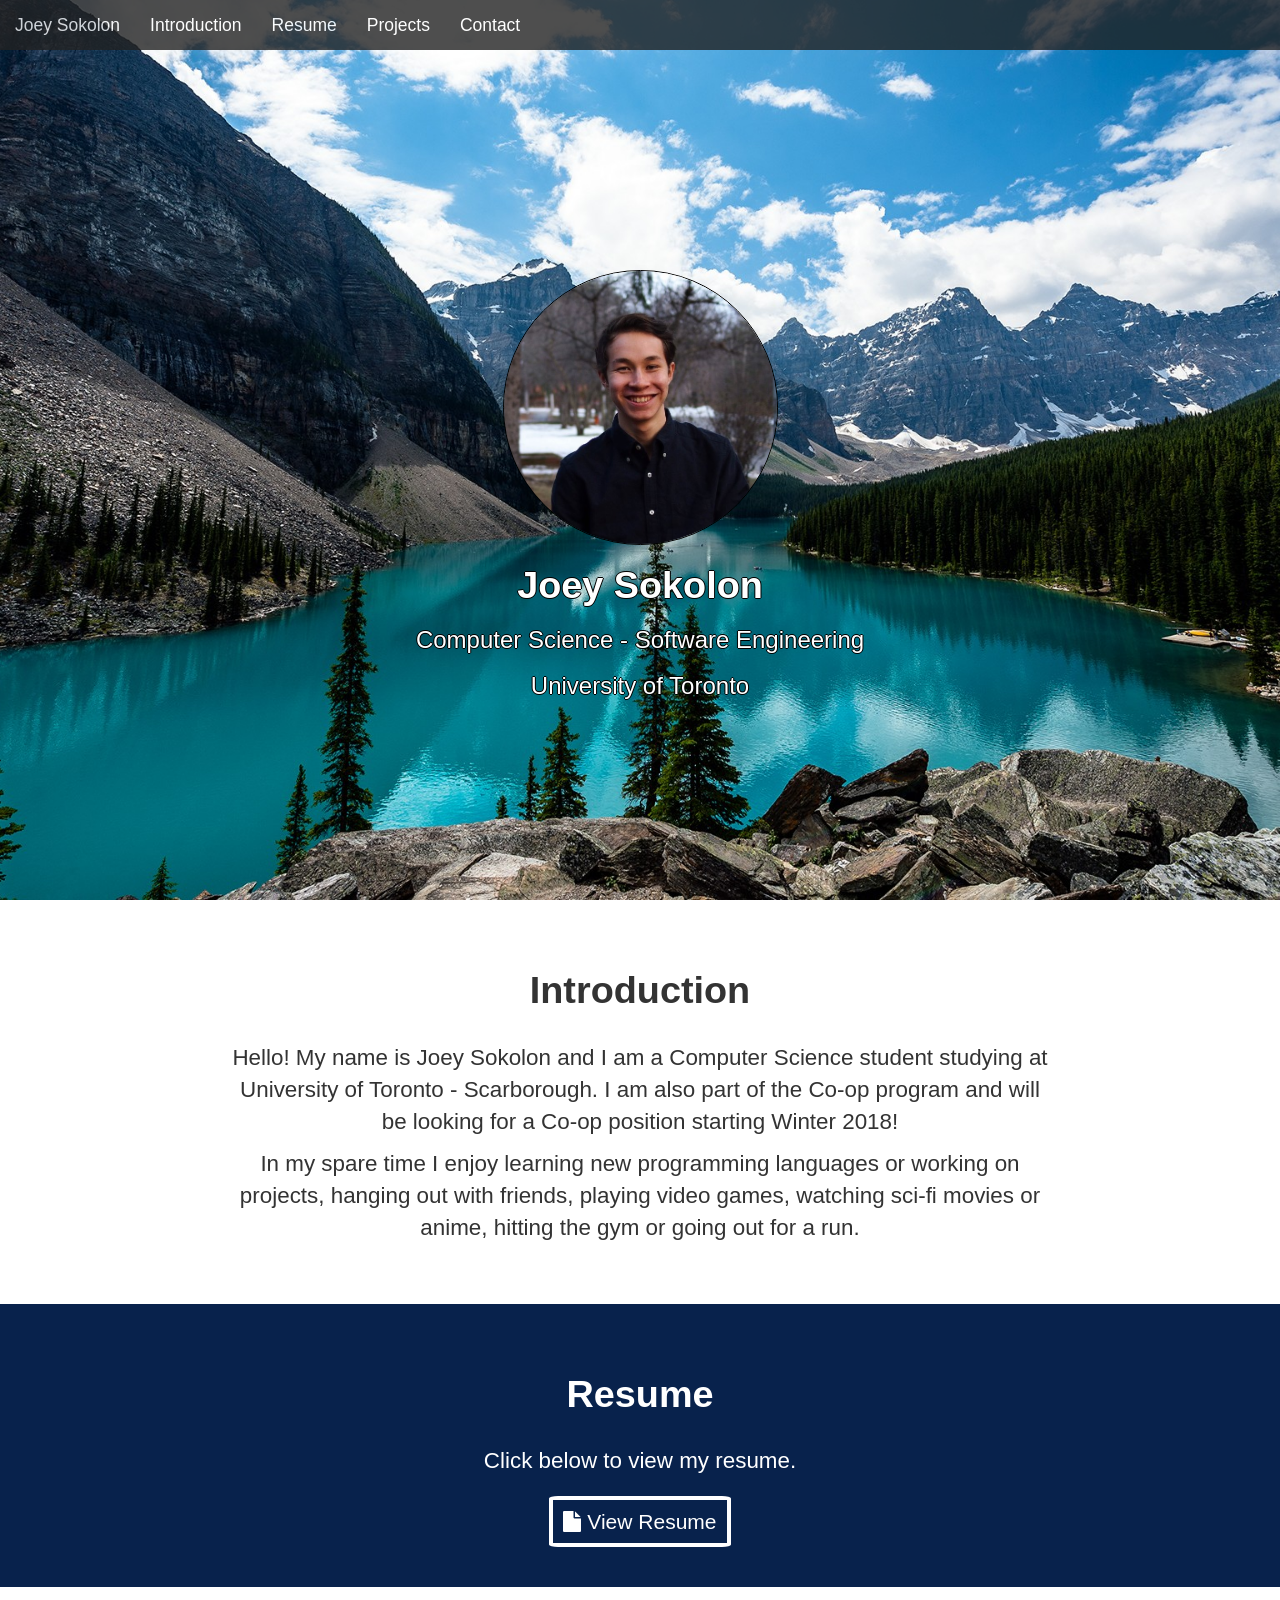
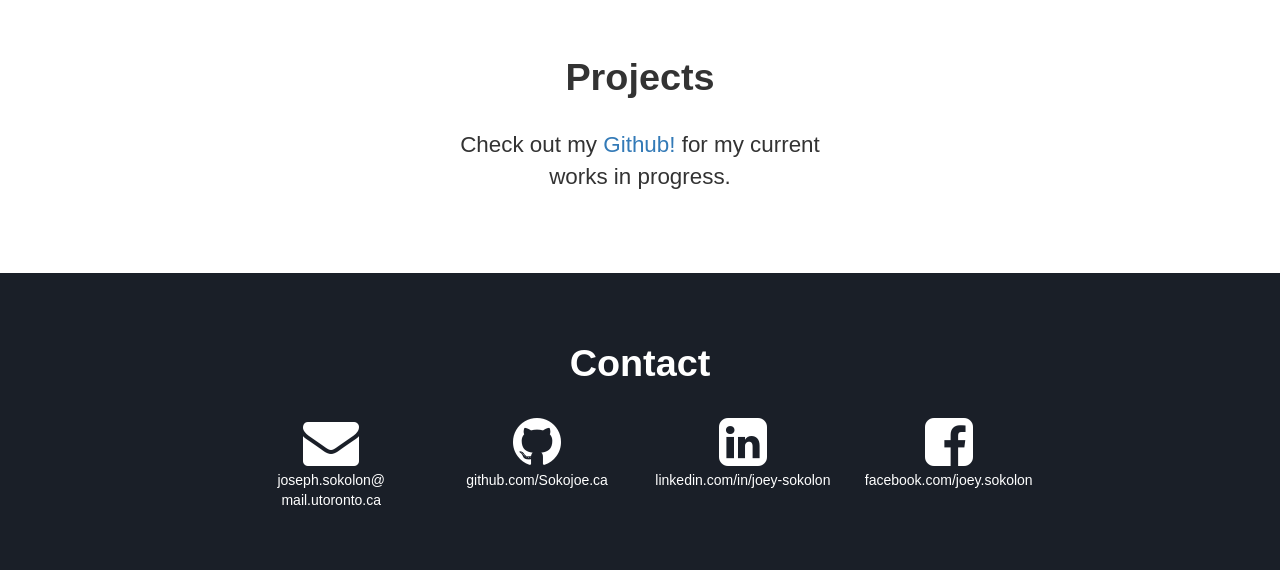
<file: index.html>
<!DOCTYPE html>
<html lang="en">

<head>
  <title>Joey Sokolon</title>
  <link rel="shortcut icon" href="/favicon.ico" type="image/x-icon">
  <link rel="icon" href="/favicon.ico" type="image/x-icon">
  <meta charset="utf-8">
  <meta name="viewport" content="width=device-width, initial-scale=1">
  <!-- Bootstrap 3 Stuff -->
  <link rel="stylesheet" href="https://maxcdn.bootstrapcdn.com/bootstrap/3.3.7/css/bootstrap.min.css">
  <script src="https://ajax.googleapis.com/ajax/libs/jquery/3.2.1/jquery.min.js"></script>
  <script src="https://maxcdn.bootstrapcdn.com/bootstrap/3.3.7/js/bootstrap.min.js"></script>
  <!--Awesome Font Icons-->
  <link rel="stylesheet" href="https://cdnjs.cloudflare.com/ajax/libs/font-awesome/4.7.0/css/font-awesome.min.css">
  <!--My own Stylesheet-->
  <link rel="stylesheet" type="text/css" href="css/main.css">
</head>

<body>
  <!--Navigation Bar-->
  <nav class="navbar navbar-inverse navbar-fixed-top" id="custom-navbar">
    <div class="container-fluid">
      <div class="navbar-header">
        <button type="button" class="navbar-toggle" data-toggle="collapse" data-target="#myNavbar">
          <span class="icon-bar"></span>
          <span class="icon-bar"></span>
          <span class="icon-bar"></span>
        </button>
        <a class="navbar-brand" href="#top">Joey Sokolon</a>
      </div>
      <div class="collapse navbar-collapse" id="myNavbar">
        <ul class="nav navbar-nav">
          <li><a href="#intro">Introduction</a></li>
          <li><a href="#resume">Resume</a></li>
          <li><a href="#projects">Projects</a></li>
          <li><a href="#contact">Contact</a></li>
        </ul>
      </div>
    </div>
  </nav>
  <!--Landing Screen-->
  <div class="container-fluid" id="top">
    <div class="row">
      <div class="col-xs-12 col-sm-6 col-sm-offset-3 text-center" id="pad">
        <img src="img/face.jpg" class="img-circle hidden-xs" id="face">
        <h1>Joey Sokolon</h1>
        <h3>Computer Science - Software Engineering</h3>
        <h3>University of Toronto</h3>
      </div>
    </div>
  </div>
  <!-- Introduction -->
  <div class="container-fluid" id="intro">
    <div class="row">
      <div class="col-xs-12 col-sm-8 col-sm-offset-2 text-center">
        <h1>Introduction</h1>
        <br>
        <p>Hello! My name is Joey Sokolon and I am a Computer Science student studying at University of Toronto - Scarborough. I am also part of the Co-op program and will be looking for a Co-op position starting Winter 2018!
        </p>
        <p> In my spare time I enjoy learning new programming languages or working on projects, hanging out with friends, playing video games, watching sci-fi movies or anime, hitting the gym or going out for a run.
        </p>
      </div>
    </div>
  </div>
  <!-- Resume -->
  <div class="container-fluid" id="resume">
    <div class="row">
      <div class="col-xs-12 col-sm-6 col-sm-offset-3 text-center">
        <h1>Resume</h1>
        <br>
        <p>Click below to view my resume.</p>
        <br>
        <a class="resumebtn" href="doc/Resume.pdf">
          <i class="fa fa-file" aria-hidden="true"></i> View Resume
        </a>
      </div>
    </div>
  </div>
  <!-- Projects -->
  <div class="container-fluid" id="projects">
    <div class="row">
      <div class="col-xs-12 col-sm-8 col-sm-offset-2 col-md-4 col-md-offset-4 text-center">
        <h1>Projects</h1>
        <br>
        <p>Check out my <a href="https://github.com/Sokojoe?tab=repositories">Github!</a> for my current works in progress.</p>
        <br>
      </div>
    </div>
  </div>
  <!-- Contact Me -->
  <div class="container-fluid" id="contact">
    <div class="row">
      <div class="col-xs-12 col-sm-8 col-sm-offset-2 text-center">
        <h1>Contact</h1>
        <br>
        <div class="col-xs-3 text-center">
          <a class="contactbtn" href="mailto:joseph.sokolon@mail.utoronto.ca">
            <i class="fa fa-envelope fa-4x" aria-hidden="true"></i>
            <p class="hidden-xs hidden-sm tiny">joseph.sokolon@<wbr>mail.utoronto.ca</p>
          </a>
        </div>
        <div class="col-xs-3 text-center">
          <a class="contactbtn" href="https://github.com/Sokojoe">
            <i class="fa fa-github fa-4x" aria-hidden="true"></i>
            <p class="hidden-xs hidden-sm tiny">github.com/Sokojoe.ca</p>
          </a>
        </div>
        <div class="col-xs-3 text-center">
          <a class="contactbtn" href="https://www.linkedin.com/in/joey-sokolon/">
            <i class="fa fa-linkedin-square fa-4x" aria-hidden="true"></i>
            <p class="hidden-xs hidden-sm tiny">linkedin.com/in/joey-sokolon</p>
          </a>
        </div>
        <div class="col-xs-3 text-center">
          <a class="contactbtn" href="https://www.facebook.com/joey.sokolon">
            <i class="fa fa-facebook-square fa-4x" aria-hidden="true"></i>
            <p class="hidden-xs hidden-sm tiny">facebook.com/joey.sokolon</p>
          </a>
        </div>
      </div>
    </div>
  </div>
</body>

</html>
</file>
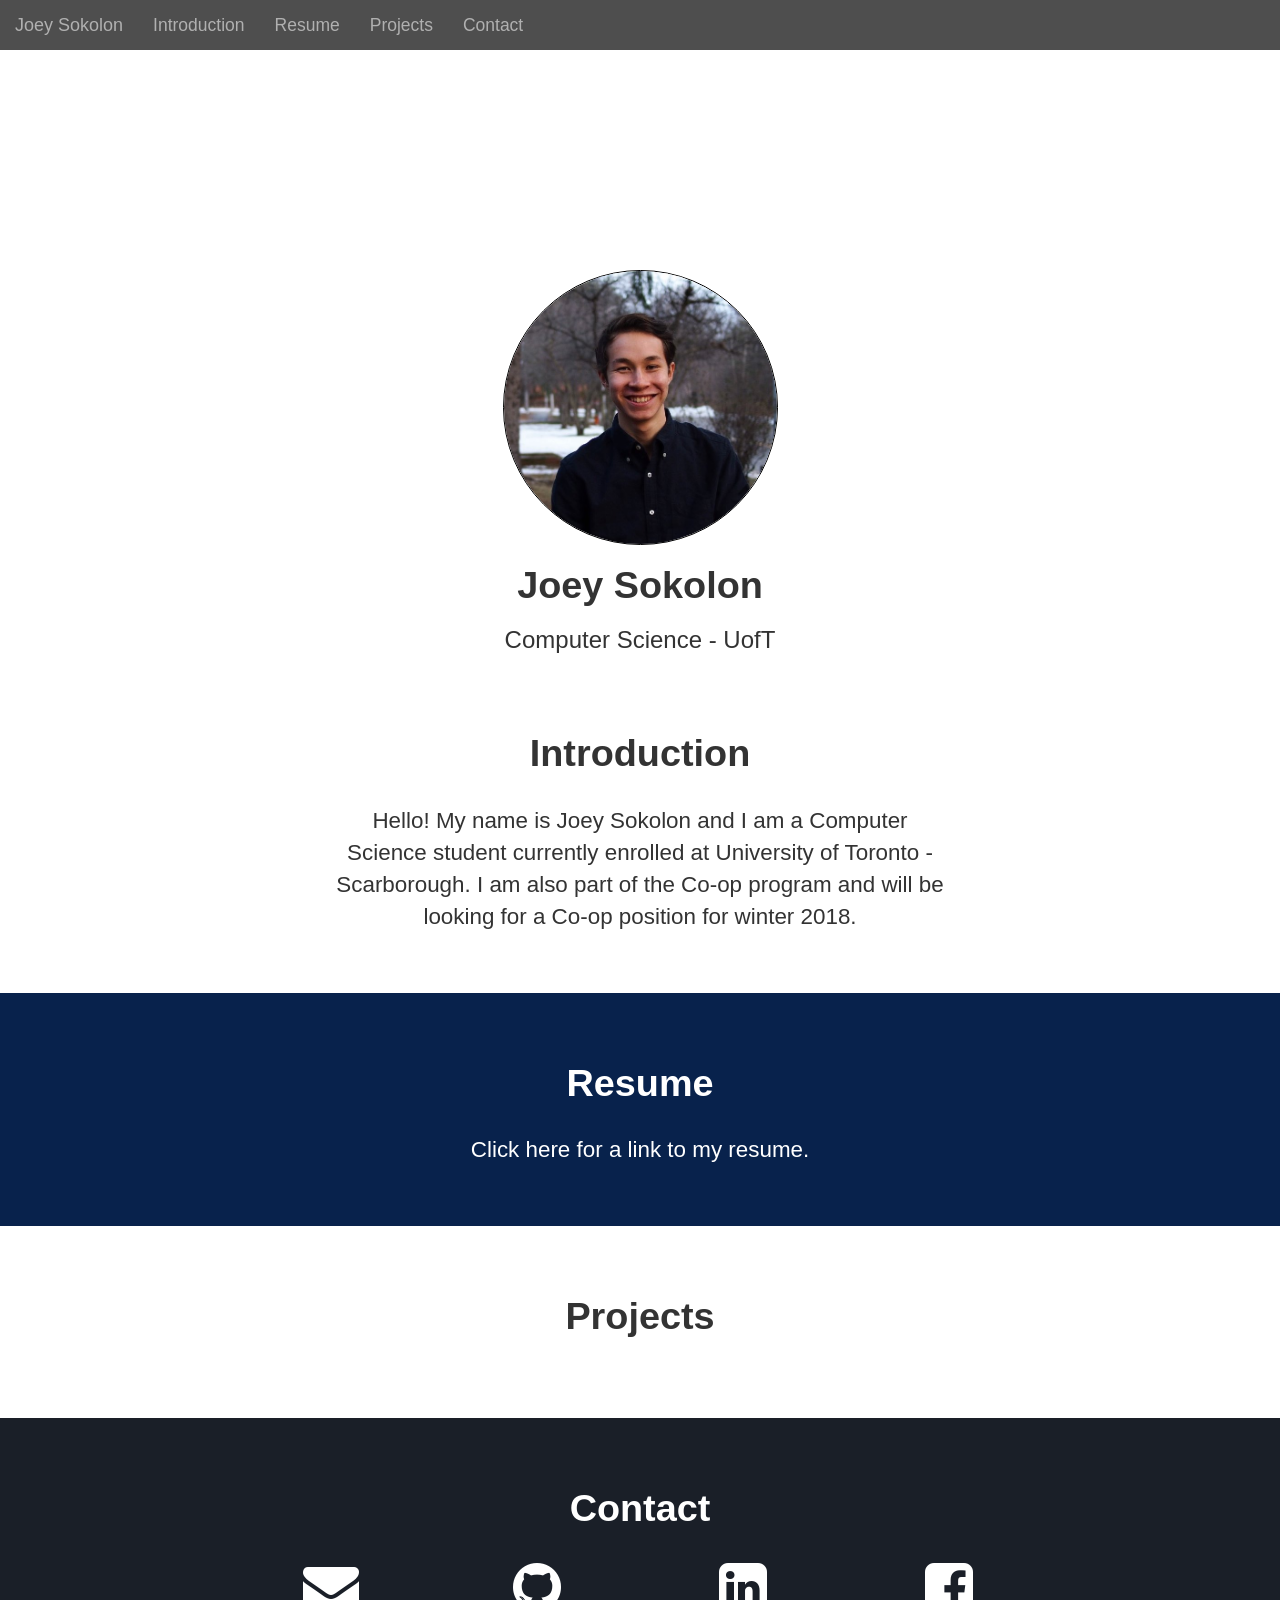
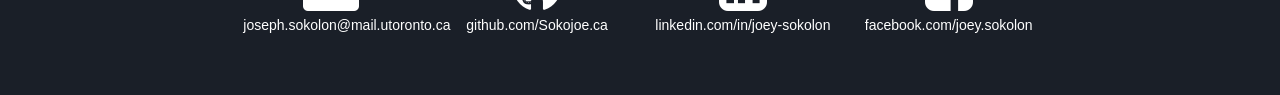
<file: main.html>
<!DOCTYPE html>
<html lang="en">

<head>
  <title>Joey Sokolon</title>
  <meta charset="utf-8">
  <meta name="viewport" content="width=device-width, initial-scale=1">
  <link rel="stylesheet" href="https://maxcdn.bootstrapcdn.com/bootstrap/3.3.7/css/bootstrap.min.css">
  <script src="https://ajax.googleapis.com/ajax/libs/jquery/3.2.1/jquery.min.js"></script>
  <script src="https://maxcdn.bootstrapcdn.com/bootstrap/3.3.7/js/bootstrap.min.js"></script>
  <link rel="stylesheet" href="https://cdnjs.cloudflare.com/ajax/libs/font-awesome/4.7.0/css/font-awesome.min.css">
  <link rel="stylesheet" type="text/css" href="css/main.css">
</head>

<body>
  <nav class="navbar navbar-inverse navbar-fixed-top">
    <div class="container-fluid">
      <div class="navbar-header">
        <button type="button" class="navbar-toggle" data-toggle="collapse" data-target="#myNavbar">
          <span class="icon-bar"></span>
          <span class="icon-bar"></span>
          <span class="icon-bar"></span>
        </button>
        <a class="navbar-brand" href="#">Joey Sokolon</a>
      </div>
      <div class="collapse navbar-collapse" id="myNavbar">
        <ul class="nav navbar-nav">
          <li><a href="#intro">Introduction</a></li>
          <li><a href="#resume">Resume</a></li>
          <li><a href="#projects">Projects</a></li>
          <li><a href="#contact">Contact</a></li>
        </ul>
      </div>
    </div>
  </nav>
  <div class="container-fluid" id="landing">
    <div class="row">
      <div class="col-xs-12 col-sm-6 col-sm-offset-3 text-center" id="pad">
        <img src="img/face.jpg" class="img-circle hidden-xs" id="face">
        <h1>Joey Sokolon</h1>
        <h3>Computer Science - UofT</h3>
      </div>
    </div>
  </div>
  <div class="container-fluid" id="intro">
    <div class="row">
      <div class="col-xs-12 col-sm-6 col-sm-offset-3 text-center">
        <h1>Introduction</h1>
        <br>
        <p>Hello! My name is Joey Sokolon and I am a Computer Science student currently enrolled at University of Toronto - Scarborough. I am also part of the Co-op program and will be looking for a Co-op position for winter 2018. </p>
      </div>
    </div>
  </div>
  <div class="container-fluid" id="resume">
    <div class="row">
      <div class="col-xs-12 col-sm-6 col-sm-offset-3 text-center">
        <h1>Resume</h1>
        <br>
        <p>Click here for a link to my resume.</p>
      </div>
    </div>
  </div>
  <div class="container-fluid" id="projects">
    <div class="row">
      <div class="col-xs-12 col-sm-8 col-sm-offset-2 text-center">
        <h1>Projects</h1>
        <br>
      </div>
    </div>
  </div>
  <div class="container-fluid" id="contact">
    <div class="row">
      <div class="col-xs-12 col-sm-8 col-sm-offset-2 text-center">
        <h1>Contact</h1>
        <br>
        <div class="col-xs-3 text-center">
          <i class="fa fa-envelope fa-4x" aria-hidden="true"></i>
          <p class="hidden-xs hidden-sm hidden-md tiny">joseph.sokolon@mail.utoronto.ca</p>
        </div>
        <div class="col-xs-3 text-center">
          <i class="fa fa-github fa-4x" aria-hidden="true"></i>
          <p class="hidden-xs hidden-sm hidden-md tiny">github.com/Sokojoe.ca</p>
        </div>
        <div class="col-xs-3 text-center">
          <i class="fa fa-linkedin-square fa-4x" aria-hidden="true"></i>
          <p class="hidden-xs hidden-sm hidden-md tiny">linkedin.com/in/joey-sokolon</p>
        </div>
        <div class="col-xs-3 text-center">
          <i class="fa fa-facebook-square fa-4x" aria-hidden="true"></i>
          <p class="hidden-xs hidden-sm hidden-md tiny">facebook.com/joey.sokolon</p>
        </div>
      </div>
    </div>
  </div>
</body>

</html>
</file>
<file: css/main.css>
h1 {
  font-size: 2.7em;
  font-weight: bold;
}

p {
  font-size: 1.6em;
}

.navbar {
  opacity: 0.80;
  font-size: 125%;
  border: 0px;
}

#custom-navbar .navbar-nav>li>a{
  color: white;
  font-weight: normal;
}

#custom-navbar .navbar-brand{
  color: white;
  font-weight: normal;
  font-size: inherit;
}

#custom-navbar .navbar-nav>li>a:hover{
  color: lightskyblue;
  text-decoration: underline;
}


#top {
  height: 100vh;
  background-image: url("../img/lake.jpg");
  background-repeat: no-repeat;
  background-size: cover;
  background-position: center top;
  background-color: teal;
}

#face {
  width: 275px;
  border: 1px solid black;
}

#pad {
  margin-top: 30vh;
}

#top {
  color: white;
  text-shadow: -1px 0 black, 0 1px black, 1px 0 black, 0 -1px black;
}

#intro {
  padding-top: 50px;
  padding-bottom: 50px;
}

#resume {
  background-color:#08224c;
  color: white;
  padding-top: 50px;
  padding-bottom: 50px;
}

.resumebtn {
  font-size: 1.5em;
  background-color: inherit;
  color: inherit;
  padding: 10px;
  border: 4px solid white;
  border-radius: 5%;
}

a.resumebtn:hover {
  background-color: white;
  color: #08224c;
  cursor:pointer;
  text-decoration: none;
}

#projects {
  padding-top: 50px;
  padding-bottom: 50px;
}

#contact {
  background-color: #1a1f28;
  padding-top: 50px;
  padding-bottom: 50px;
  color: white;
}

a.contactbtn {
  color: white;
}

a.contactbtn:hover {
  text-decoration: none;
  color: lightskyblue;
}

.tiny {
  font-size: 100%;
}
</file>
